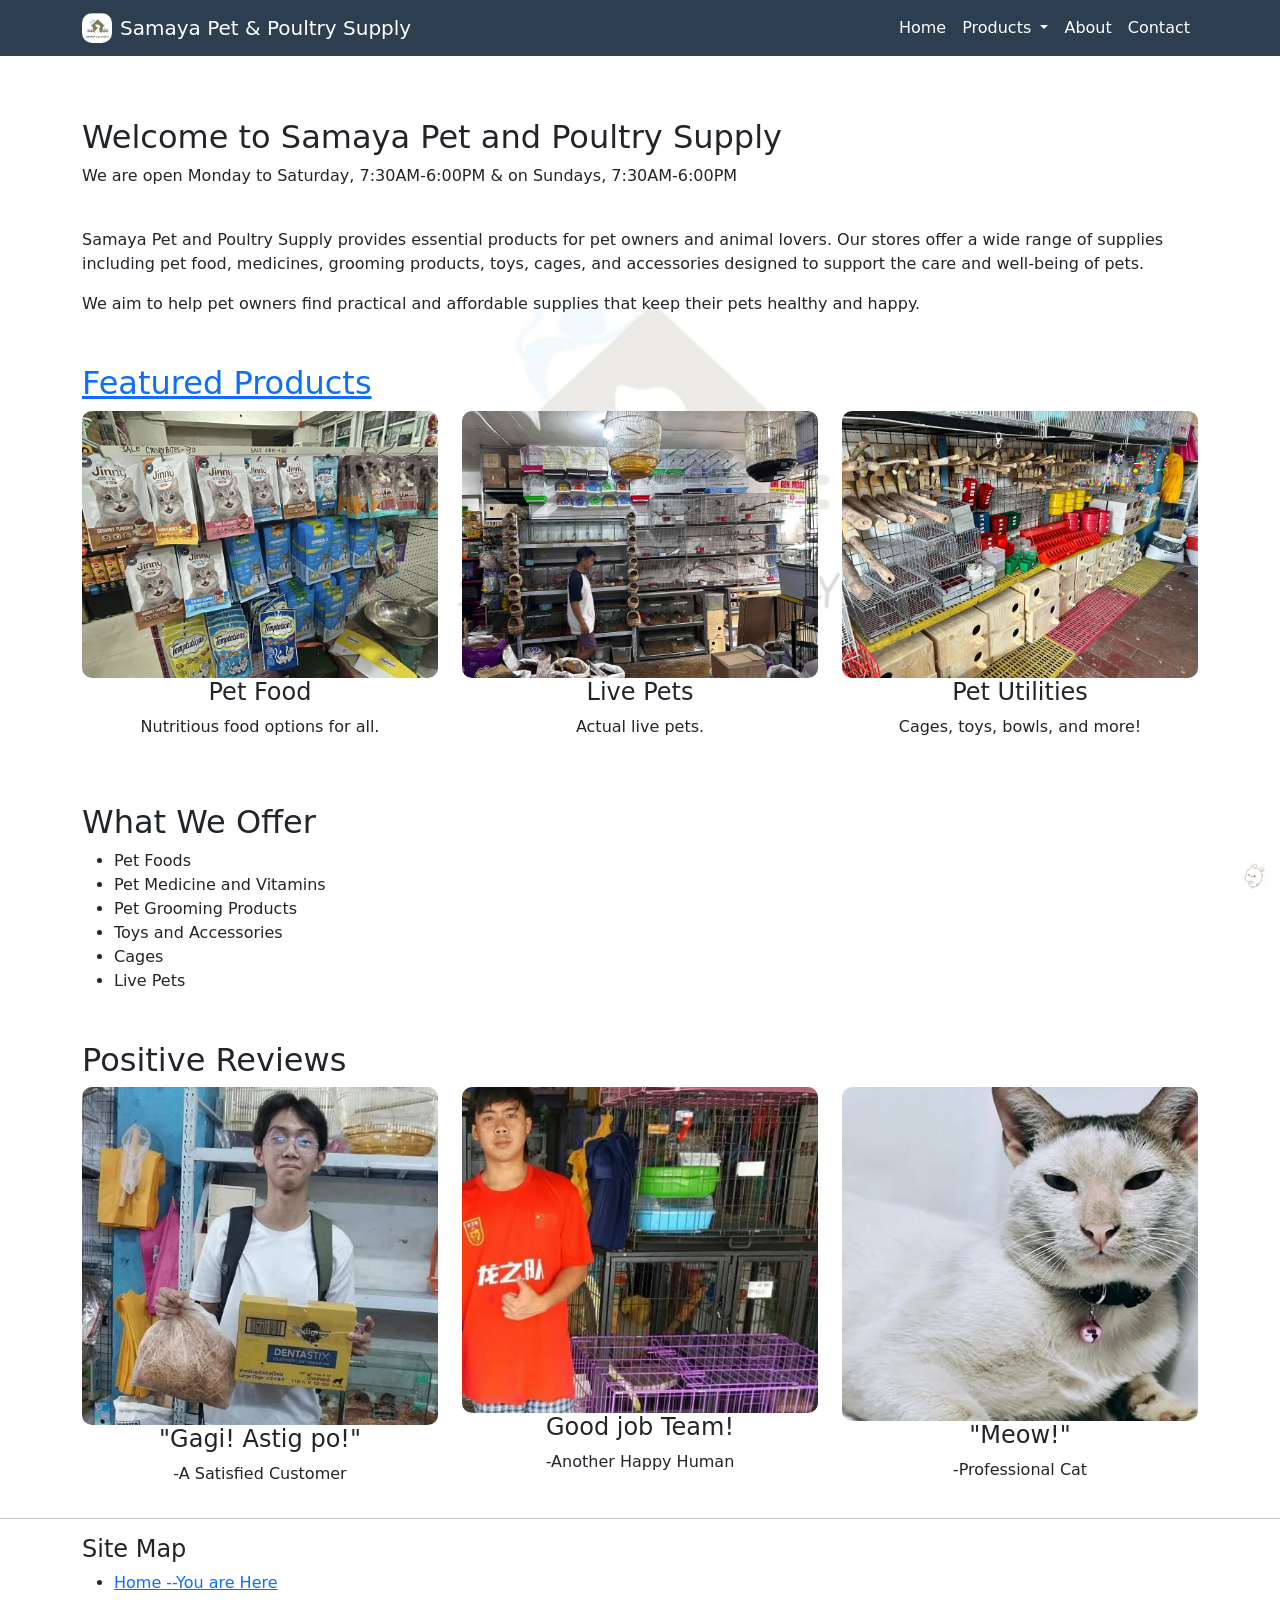
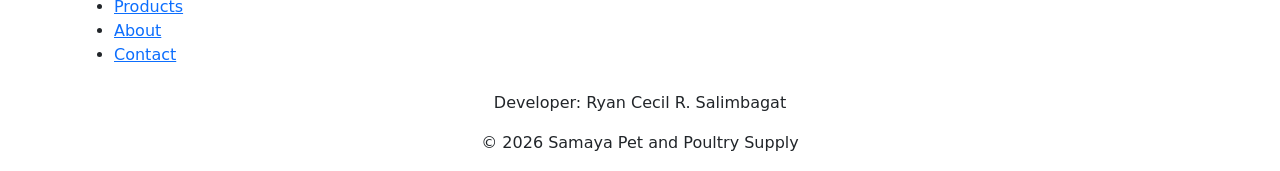
<file: index.html>
<!DOCTYPE html>
<html lang="en">
<head>
<meta charset="UTF-8">
<meta name="viewport" content="width=device-width, initial-scale=1.0">
<title>Samaya Pet and Poultry Supply | Home</title>

<link rel="stylesheet" href="css/style.css">
<link href="https://cdn.jsdelivr.net/npm/bootstrap@5.3.2/dist/css/bootstrap.min.css" rel="stylesheet">
</head>

<body>

<!-- NAVBAR -->
<nav class="navbar navbar-expand-lg navbar-dark sp-navbar fixed-top">
  <div class="container">

    <img src="images/samaya-profile-pic.jpg" alt="logo" width="30" height="30" class="me-2">

    <a class="navbar-brand" href="index.html">Samaya Pet & Poultry Supply</a>

    <button class="navbar-toggler" type="button" data-bs-toggle="collapse" data-bs-target="#spMenu">
      <span class="navbar-toggler-icon"></span>
    </button>

    <div class="collapse navbar-collapse" id="spMenu">
      <ul class="navbar-nav ms-auto">

        <li class="nav-item">
          <a class="nav-link" href="index.html">Home</a>
        </li>

        <li class="nav-item dropdown">
          <a class="nav-link dropdown-toggle" href="#" role="button" data-bs-toggle="dropdown">
            Products
          </a>
          <ul class="dropdown-menu sp-dropdown">
            <li><a class="dropdown-item" href="products.html#food">Food Products</a></li>
            <li><a class="dropdown-item" href="products.html#medicine">Medicine</a></li>
            <li><a class="dropdown-item" href="products.html#toys">Toys and Tools</a></li>
            <li><a class="dropdown-item" href="products.html#habitats">Habitats</a></li>
            <li><a class="dropdown-item" href="products.html#live">Live Creatures</a></li>
          </ul>
        </li>

        <li class="nav-item">
          <a class="nav-link" href="about.html">About</a>
        </li>

        <li class="nav-item">
          <a class="nav-link" href="contact.html">Contact</a>
        </li>

      </ul>
    </div>
  </div>
</nav>




<!-- INTRO -->
<div class="container mt-5">
<h2>Welcome to Samaya Pet and Poultry Supply</h2>
<p>We are open Monday to Saturday, 7:30AM-6:00PM & on Sundays, 7:30AM-6:00PM</p><br>
<p>
Samaya Pet and Poultry Supply provides essential products for pet owners and animal lovers.
Our stores offer a wide range of supplies including pet food, medicines, grooming products,
toys, cages, and accessories designed to support the care and well-being of pets.
</p>

<p>
We aim to help pet owners find practical and affordable supplies that keep their pets healthy and happy.
</p>
</div>

<!-- FEATURED -->
<div class="container mt-5">
<h2><a href="https://rcrs1234.github.io/samaya-website/products.html">Featured Products</a></h2>

<div class="row">

<div class="col-md-4 text-center">
<img src="images/catFoods.png" class="img-fluid popup-img" onclick="openPopup(this)">
<h4>Pet Food</h4>
<p>Nutritious food options for all.</p>
</div>

<div class="col-md-4 text-center">
<img src="images/birds-and-hamsters.jpg" class="img-fluid popup-img" onclick="openPopup(this)">
<h4>Live Pets</h4>
<p>Actual live pets.</p>
</div>

<div class="col-md-4 text-center">
<img src="images/utilities.jpg" class="img-fluid popup-img" onclick="openPopup(this)">
<h4>Pet Utilities</h4>
<p>Cages, toys, bowls, and more!</p>
</div>

</div>
</div>

<!-- SERVICES -->
<div class="container mt-5">
<h2>What We Offer</h2>

<ul>
<li>Pet Foods</li>
<li>Pet Medicine and Vitamins</li>
<li>Pet Grooming Products</li>
<li>Toys and Accessories</li>
<li>Cages</li>
<li>Live Pets</li>
</ul>
</div>

<!-- REVIEWS -->
<div class="container mt-5">
<h2>Positive Reviews</h2>

<div class="row">

<div class="col-md-4 text-center">
<img src="images/charlesA.jpg" class="img-fluid popup-img" onclick="openPopup(this)">
<h4>"Gagi! Astig po!"</h4>
<p>-A Satisfied Customer</p>
</div>

<div class="col-md-4 text-center">
<img src="images/RedShirt.jpg" class="img-fluid popup-img" onclick="openPopup(this)">
<h4>Good job Team!</h4>
<p>-Another Happy Human</p>
</div>

<div class="col-md-4 text-center">
<img src="images/DemureCat.jpg" class="img-fluid popup-img" onclick="openPopup(this)">
<h4>"Meow!"</h4>
<p>-Professional Cat</p>
</div>

</div>
</div>

<hr>

<!-- SITE MAP -->
<div class="container">
<h4>Site Map</h4>
<ul>
<li><a href="index.html">Home      --You are Here</a></li>
<li><a href="products.html">Products</a></li>
<li><a href="about.html">About</a></li>
<li><a href="contact.html">Contact</a></li>
</ul>
</div>

<!-- FOOTER -->
<footer class="text-center mt-4">
<p>Developer: Ryan Cecil R. Salimbagat</p>
<p>© 2026 Samaya Pet and Poultry Supply</p>
</footer>

<!-- POPUP -->
<div id="imagePopup" class="popup">
<span class="close" onclick="closePopup()">&times;</span>
<img class="popup-content" id="popupImage">
</div>



<script>
function openPopup(img) {
  document.getElementById("imagePopup").style.display = "block";
  document.getElementById("popupImage").src = img.src;
}

function closePopup() {
  document.getElementById("imagePopup").style.display = "none";
}
</script>

<script src="https://cdn.jsdelivr.net/npm/bootstrap@5.3.2/dist/js/bootstrap.bundle.min.js"></script>
  
<div class="gif-container">
  <img src="images/bunnyGif.gif" alt="GIF" width="30" height="30">
</div>
 
</body>
</html>
</file>
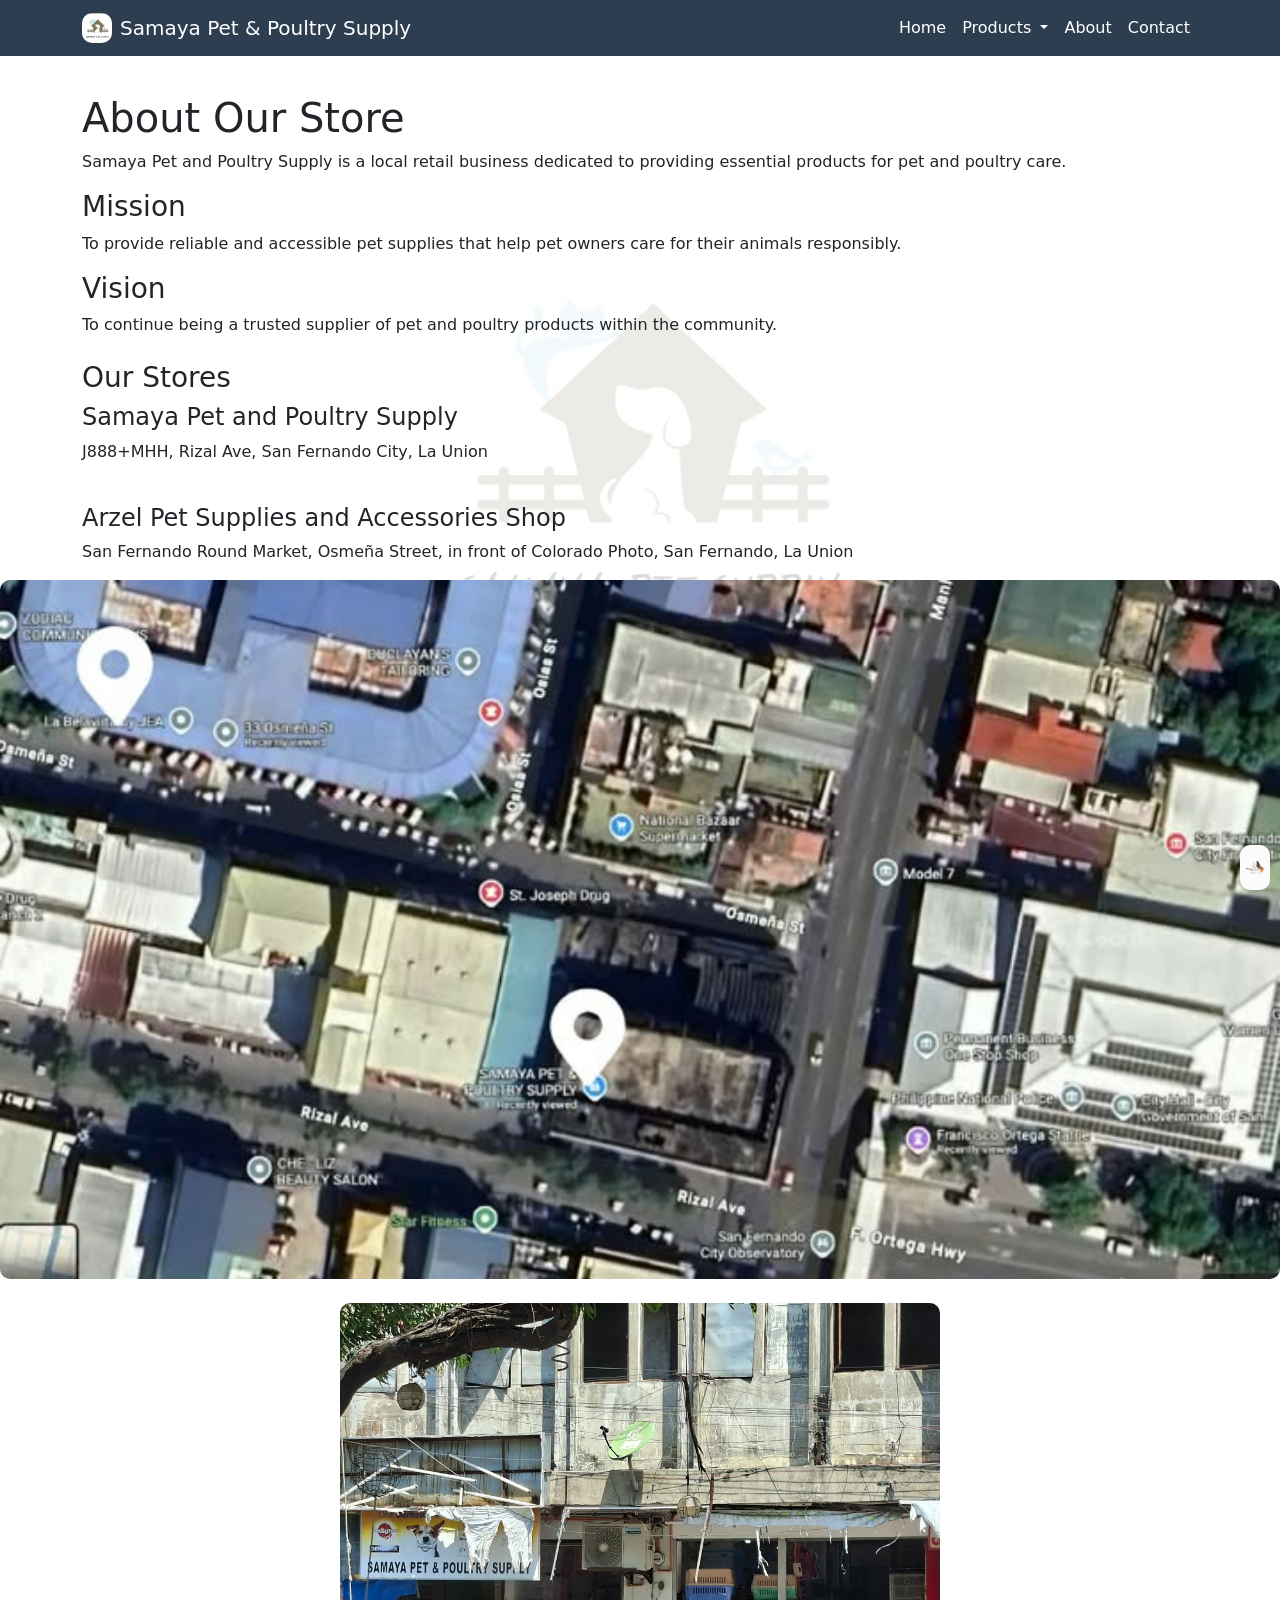
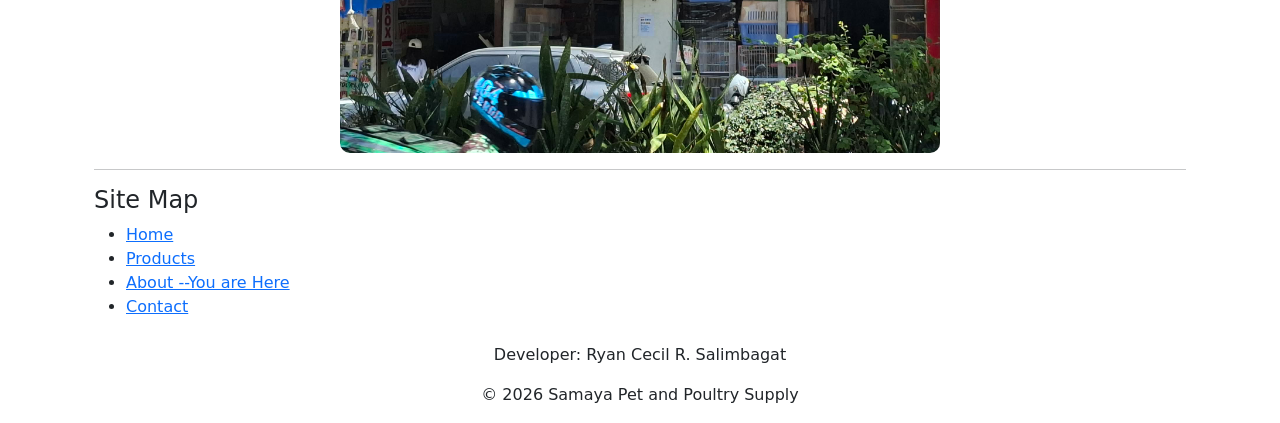
<file: about.html>
<!DOCTYPE html>
<html>
<head>

<title>About | Samaya Pet and Poultry Supply</title>

<link rel="stylesheet" href="css/style.css">
<link href="https://cdn.jsdelivr.net/npm/bootstrap@5.3.2/dist/css/bootstrap.min.css" rel="stylesheet">

</head>
<body>

<nav class="navbar navbar-expand-lg navbar-dark sp-navbar fixed-top">
  <div class="container">

    <img src="images/samaya-profile-pic.jpg" alt="logo" width="30" height="30" class="me-2">

    <a class="navbar-brand" href="index.html">Samaya Pet & Poultry Supply</a>

    <button class="navbar-toggler" type="button" data-bs-toggle="collapse" data-bs-target="#spMenu">
      <span class="navbar-toggler-icon"></span>
    </button>

    <div class="collapse navbar-collapse" id="spMenu">
      <ul class="navbar-nav ms-auto">

        <li class="nav-item">
          <a class="nav-link" href="index.html">Home</a>
        </li>

        <li class="nav-item dropdown">
          <a class="nav-link dropdown-toggle" href="#" role="button" data-bs-toggle="dropdown">
            Products
          </a>
          <ul class="dropdown-menu sp-dropdown">
            <li><a class="dropdown-item" href="products.html#food">Food Products</a></li>
            <li><a class="dropdown-item" href="products.html#medicine">Medicine</a></li>
            <li><a class="dropdown-item" href="products.html#toys">Toys and Tools</a></li>
            <li><a class="dropdown-item" href="products.html#habitats">Habitats</a></li>
            <li><a class="dropdown-item" href="products.html#live">Live Creatures</a></li>
          </ul>
        </li>

        <li class="nav-item">
          <a class="nav-link" href="about.html">About</a>
        </li>

        <li class="nav-item">
          <a class="nav-link" href="contact.html">Contact</a>
        </li>

      </ul>
    </div>
  </div>
</nav>

<div class="container mt-4">

<h1>About Our Store</h1>

<p>
Samaya Pet and Poultry Supply is a local retail business dedicated to providing essential products for pet and poultry care.
</p>

<h3>Mission</h3>

<p>
To provide reliable and accessible pet supplies that help pet owners care for their animals responsibly.
</p>

<h3>Vision</h3>

<p>
To continue being a trusted supplier of pet and poultry products within the community.
</p></div>
 
<div class="container mt-4">
<h3>Our Stores</h3>
<h4>Samaya Pet and Poultry Supply</h4>
<p>J888+MHH, Rizal Ave, San Fernando City, La Union</p>
  <br>
<h4>Arzel Pet Supplies and Accessories Shop</h4>
<p>San Fernando Round Market, Osmeña Street, in front of Colorado Photo, San Fernando, La Union</p>
</div>

<img src="images/map.jpg" width="100%" class="img-fluid popup-img" onclick="openPopup(this)">



</div>
 <!-- SLIDESHOW -->
<div class="container mt-4">
<div class="slideshow-container">
  <img class="slide" src="images/storeExterior.jpg">
<img class="slide" src="images/storeInterior1">
<img class="slide" src="images/storeInterior2">
  <img class="slide" src="images/arzelExterior">
</div>
<div class="container">

  <hr>
<h4>Site Map</h4>

<ul>
<li><a href="index.html">Home</a></li>
<li><a href="products.html">Products</a></li>
<li><a href="about.html">About     --You are Here</a></li>
<li><a href="contact.html">Contact</a></li>
</ul>

</div>

<footer class="text-center mt-4">
<p>Developer: Ryan Cecil R. Salimbagat</p>
<p>© 2026 Samaya Pet and Poultry Supply</p>
</footer>

  <div id="imagePopup" class="popup">
<span class="close" onclick="closePopup()">&times;</span>
<img class="popup-content" id="popupImage">
</div>
 
  <script src="js/slider.js"></script>
  <div class="gif-container">
  <img src="images/birdGif.gif" alt="GIF" width="30" height="30">
</div>
  <script>
function openPopup(img) {
  document.getElementById("imagePopup").style.display = "block";
  document.getElementById("popupImage").src = img.src;
}

function closePopup() {
  document.getElementById("imagePopup").style.display = "none";
}
</script>
  <script src="https://cdn.jsdelivr.net/npm/bootstrap@5.3.2/dist/js/bootstrap.bundle.min.js"></script>
</body>
 
</html>
</file>
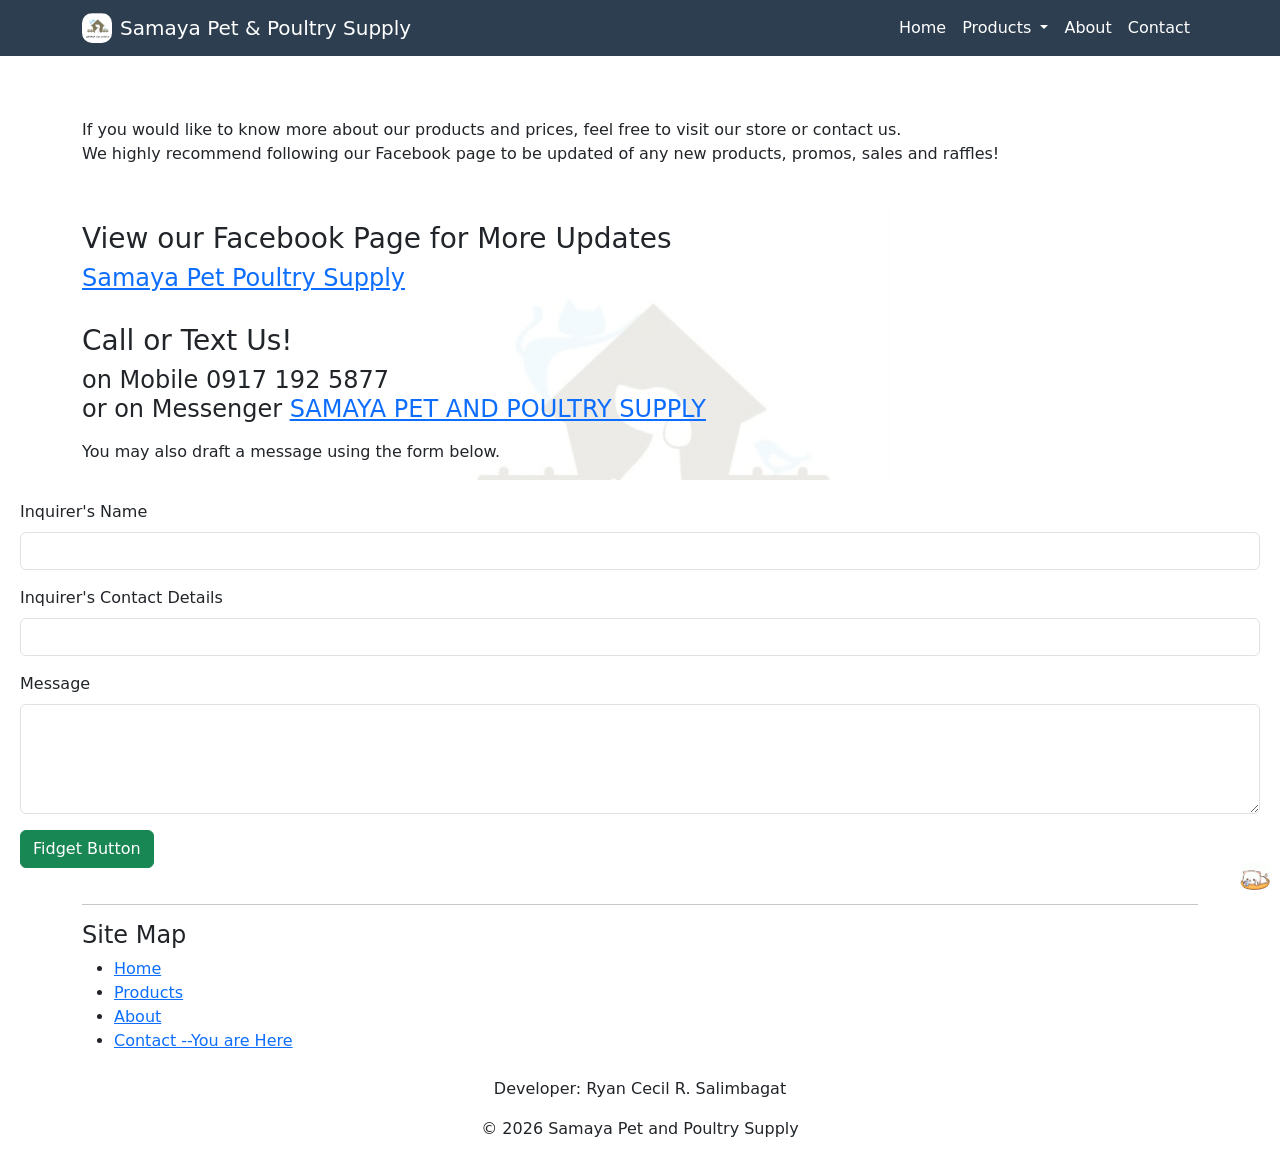
<file: contact.html>
<!DOCTYPE html>
<html>
<head>

<title>Contact | Samaya Pet and Poultry Supply</title>

<link rel="stylesheet" href="css/style.css">
<link href="https://cdn.jsdelivr.net/npm/bootstrap@5.3.2/dist/css/bootstrap.min.css" rel="stylesheet">

</head>
<body>
<nav class="navbar navbar-expand-lg navbar-dark sp-navbar fixed-top">
  <div class="container">

    <img src="images/samaya-profile-pic.jpg" alt="logo" width="30" height="30" class="me-2">

    <a class="navbar-brand" href="index.html">Samaya Pet & Poultry Supply</a>

    <button class="navbar-toggler" type="button" data-bs-toggle="collapse" data-bs-target="#spMenu">
      <span class="navbar-toggler-icon"></span>
    </button>

    <div class="collapse navbar-collapse" id="spMenu">
      <ul class="navbar-nav ms-auto">

        <li class="nav-item">
          <a class="nav-link" href="index.html">Home</a>
        </li>

        <li class="nav-item dropdown">
          <a class="nav-link dropdown-toggle" href="#" role="button" data-bs-toggle="dropdown">
            Products
          </a>
          <ul class="dropdown-menu sp-dropdown">
            <li><a class="dropdown-item" href="products.html#food">Food Products</a></li>
            <li><a class="dropdown-item" href="products.html#medicine">Medicine</a></li>
            <li><a class="dropdown-item" href="products.html#toys">Toys and Tools</a></li>
            <li><a class="dropdown-item" href="products.html#habitats">Habitats</a></li>
            <li><a class="dropdown-item" href="products.html#live">Live Creatures</a></li>
          </ul>
        </li>

        <li class="nav-item">
          <a class="nav-link" href="about.html">About</a>
        </li>

        <li class="nav-item">
          <a class="nav-link" href="contact.html">Contact</a>
        </li>

      </ul>
    </div>
  </div>
</nav>

<div class="container mt-5">
  <p>
If you would like to know more about our products and prices, feel free to visit our store
or contact us.<br>
    We highly recommend following our Facebook page to be updated of any new products, promos, sales and raffles!
</p>
<p><br>
  <h3>View our Facebook Page for More Updates</h3>
  <h4><a href="https://www.facebook.com/arzel2007">Samaya Pet Poultry Supply</a></h4><br>
  <h3>Call or Text Us!<br></h3>
  <h4>on Mobile 0917 192 5877<br>
  or on Messenger <a href="https://www.facebook.com/messages/t/arzel2007/">SAMAYA PET AND POULTRY SUPPLY</a></p></h4>
  
<p>
You may also draft a message using the form below. 
</p>
</div>
  
<form>

<div class="mb-3">
<label class="form-label">Inquirer's Name</label>
<input type="text" class="form-control" required>
</div>

<div class="mb-3">
<label class="form-label">Inquirer's Contact Details </label>
<input type="text" class="form-control" required>
</div>

<div class="mb-3">
<label class="form-label">Message</label>
<textarea class="form-control" rows="4" required></textarea>
</div>

<button type="submit" class="btn btn-success">
Fidget Button
</button>

</form>
<div class="container">

  <hr>
<h4>Site Map</h4>

<ul>
<li><a href="index.html">Home</a></li>
<li><a href="products.html">Products</a></li>
<li><a href="about.html">About</a></li>
<li><a href="contact.html">Contact   --You are Here</a></li>
</ul>

</div>
  <footer class="text-center mt-4">
<p>Developer: Ryan Cecil R. Salimbagat</p>
<p>© 2026 Samaya Pet and Poultry Supply</p>
</footer>  

  <script src="js/slider.js"></script>
  <div class="gif-container">
  <img src="images/catGif.gif" alt="GIF" width="30" height="30">
</div>
  <script>
function openPopup(img) {
  document.getElementById("imagePopup").style.display = "block";
  document.getElementById("popupImage").src = img.src;
}

function closePopup() {
  document.getElementById("imagePopup").style.display = "none";
}
</script>
  <script src="https://cdn.jsdelivr.net/npm/bootstrap@5.3.2/dist/js/bootstrap.bundle.min.js"></script>
</body></html>
</file>
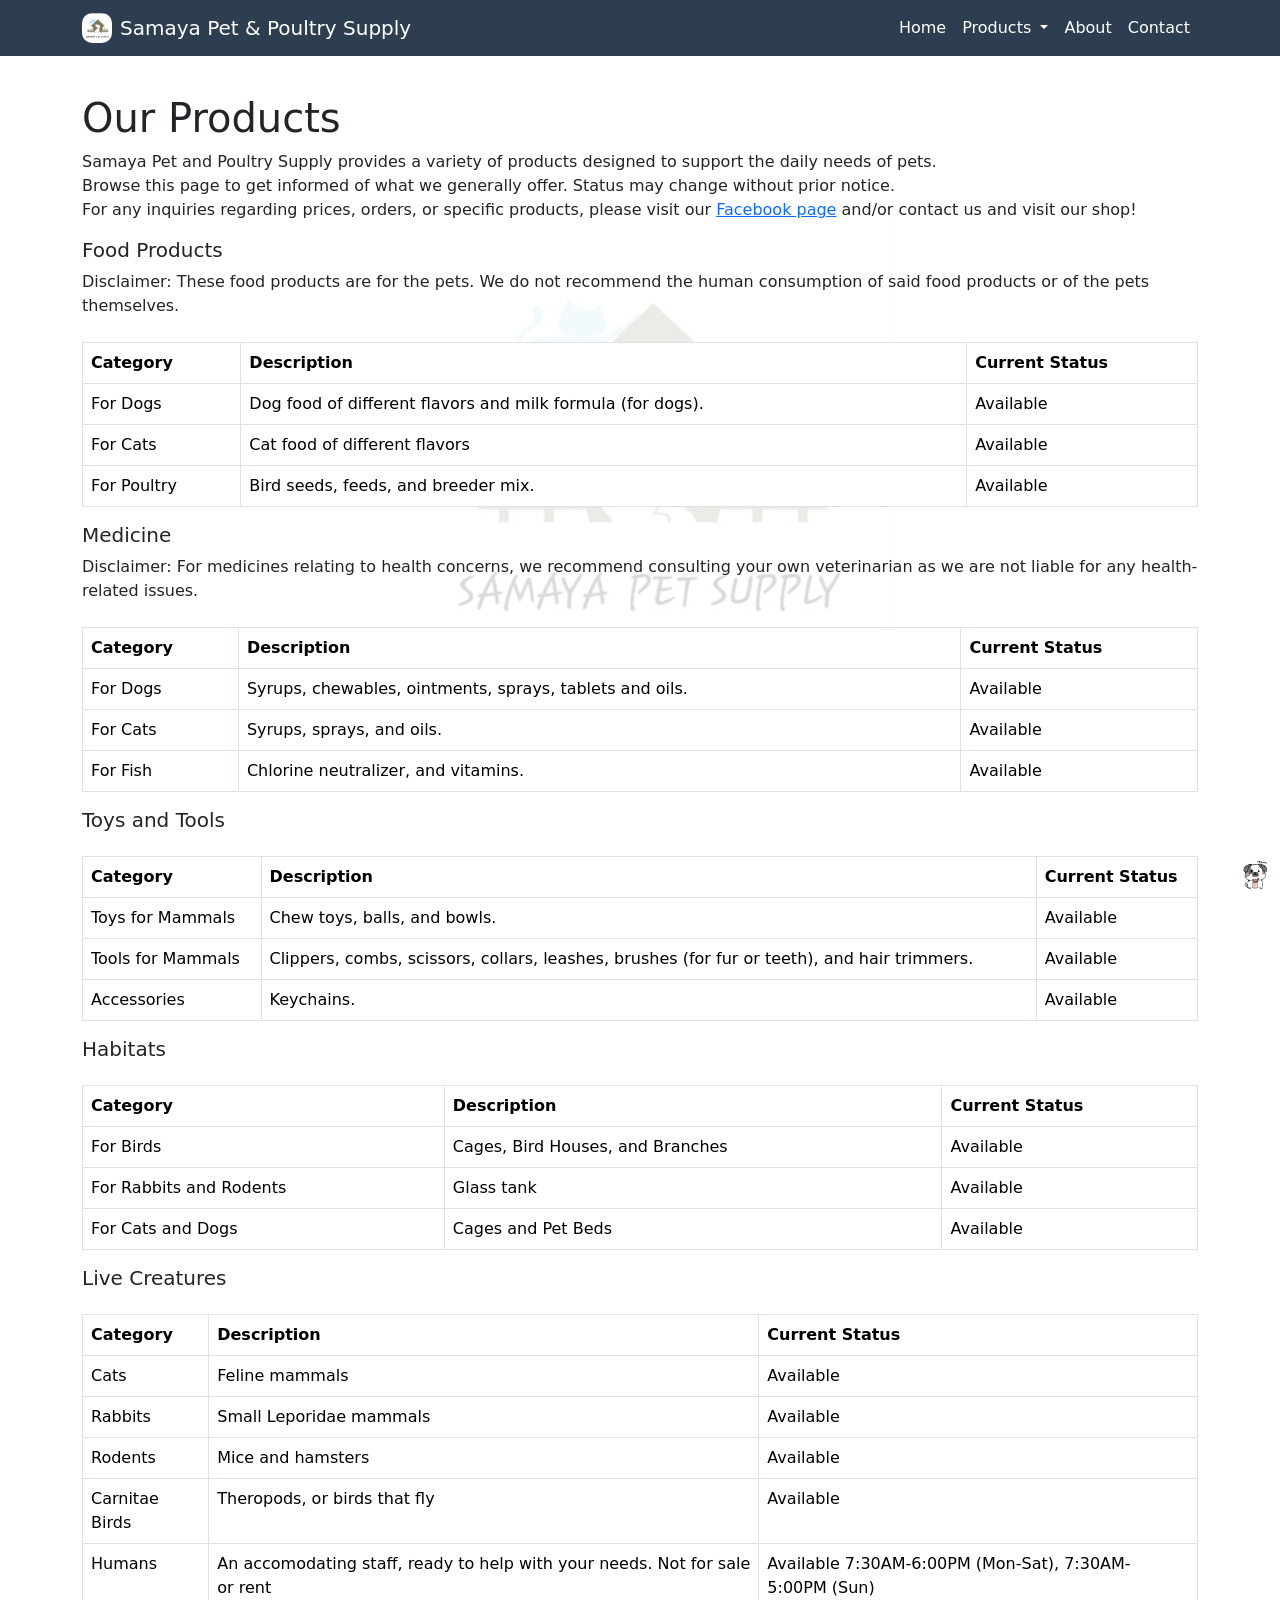
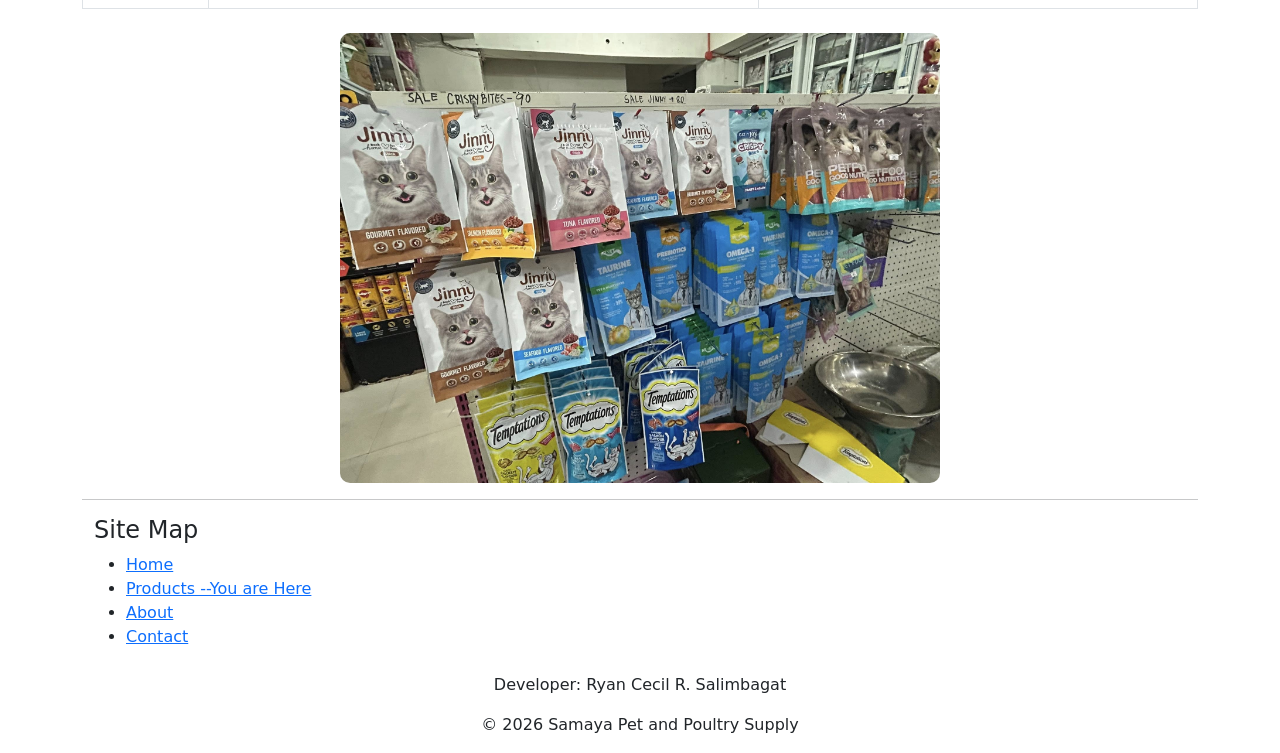
<file: products.html>
<!DOCTYPE html>
<html>
<head>

<title>Products | Samaya Pet and Poultry Supply</title>

<link rel="stylesheet" href="css/style.css">
<link href="https://cdn.jsdelivr.net/npm/bootstrap@5.3.2/dist/css/bootstrap.min.css" rel="stylesheet">

</head>
<body>
<nav class="navbar navbar-expand-lg navbar-dark sp-navbar fixed-top">
  <div class="container">

    <img src="images/samaya-profile-pic.jpg" alt="logo" width="30" height="30" class="me-2">

    <a class="navbar-brand" href="index.html">Samaya Pet & Poultry Supply</a>

    <button class="navbar-toggler" type="button" data-bs-toggle="collapse" data-bs-target="#spMenu">
      <span class="navbar-toggler-icon"></span>
    </button>

    <div class="collapse navbar-collapse" id="spMenu">
      <ul class="navbar-nav ms-auto">

        <li class="nav-item">
          <a class="nav-link" href="index.html">Home</a>
        </li>

        <li class="nav-item dropdown">
          <a class="nav-link dropdown-toggle" href="#" role="button" data-bs-toggle="dropdown">
            Products
          </a>
          <ul class="dropdown-menu sp-dropdown">
            <li><a class="dropdown-item" href="products.html#food">Food Products</a></li>
            <li><a class="dropdown-item" href="products.html#medicine">Medicine</a></li>
            <li><a class="dropdown-item" href="products.html#toys">Toys and Tools</a></li>
            <li><a class="dropdown-item" href="products.html#habitats">Habitats</a></li>
            <li><a class="dropdown-item" href="products.html#live">Live Creatures</a></li>
          </ul>
        </li>

        <li class="nav-item">
          <a class="nav-link" href="about.html">About</a>
        </li>

        <li class="nav-item">
          <a class="nav-link" href="contact.html">Contact</a>
        </li>

      </ul>
    </div>
  </div>
</nav>

<div class="container mt-4">

<h1>Our Products</h1>

<p>
Samaya Pet and Poultry Supply provides a variety of products designed to support the daily needs of pets.<br>
  Browse this page to get informed of what we generally offer. Status may change without prior notice.<br>
For any inquiries regarding prices, orders, or specific products, please visit our <a href="https://www.facebook.com/arzel2007">Facebook page</a> and/or contact us and visit our shop!
</p>


<map name="petmap">

<area shape="rect" coords="0,0,200,200" href="#" alt="Dog">
<area shape="rect" coords="200,0,400,200" href="#" alt="Cat">
<area shape="rect" coords="400,0,600,200" href="#" alt="Bird">

</map>

  <h5 id="food">Food Products</h5>
  <p>Disclaimer: These food products are for the pets. We do not recommend the human consumption of said food products or of the pets themselves.</p>
<table class="table table-bordered mt-4">
  <tr> <th>Category</th> <th>Description</th> <th>Current Status</th> </tr>
  <tr> <td>For Dogs</td> <td>Dog food of different flavors and milk formula (for dogs).</td> <td>Available</td> </tr>
  <tr> <td>For Cats</td> <td>Cat food of different flavors</td> <td>Available</td> </tr>
  <tr> <td>For Poultry</td> <td>Bird seeds, feeds, and breeder mix.</td> <td>Available</td> </tr>
</table>
<h5 id="medicine"> Medicine </h5>
  <p>Disclaimer: For medicines relating to health concerns, we recommend consulting your own veterinarian as we are not liable for any health-related issues.</p>
<table class="table table-bordered mt-4">
  <tr> <th>Category</th> <th>Description</th> <th>Current Status</th> </tr>
  <tr> <td>For Dogs</td> <td>Syrups, chewables, ointments, sprays, tablets and oils.</td> <td>Available</td> </tr>
  <tr> <td>For Cats</td> <td>Syrups, sprays, and oils.</td> <td>Available</td> </tr>
  <tr> <td>For Fish</td> <td>Chlorine neutralizer, and vitamins.</td> <td>Available</td> </tr>
</table>
<h5 id="toys"> Toys and Tools </h5>
<table class="table table-bordered mt-4">
  <tr> <th>Category</th> <th>Description</th> <th>Current Status</th> </tr>
  <tr> <td>Toys for Mammals</td> <td>Chew toys, balls, and bowls.</td> <td>Available</td> </tr>
  <tr> <td>Tools for Mammals</td> <td>Clippers, combs, scissors, collars, leashes, brushes (for fur or teeth), and hair trimmers.</td> <td>Available</td> </tr>
  <tr> <td>Accessories</td> <td>Keychains.</td> <td>Available</td> </tr>
  
</table>
<h5 id="habitats"> Habitats </h5>
<table class="table table-bordered mt-4">
  <tr> <th>Category</th> <th>Description</th> <th>Current Status</th> </tr>
  <tr> <td>For Birds</td> <td>Cages, Bird Houses, and Branches</td> <td>Available</td> </tr>
  <tr> <td>For Rabbits and Rodents</td> <td>Glass tank</td> <td>Available</td> </tr>
  <tr> <td>For Cats and Dogs</td> <td>Cages and Pet Beds</td> <td>Available</td> </tr>
  
</table>
<h5 id="live"> Live Creatures </h5>
<table class="table table-bordered mt-4">
  <tr> <th>Category</th> <th>Description</th> <th>Current Status</th> </tr>
  <tr> <td>Cats</td> <td>Feline mammals</td> <td>Available</td> </tr>
  <tr> <td>Rabbits</td> <td>Small Leporidae mammals</td> <td>Available</td> </tr>
  <tr> <td>Rodents</td> <td>Mice and hamsters</td> <td>Available</td> </tr>
  <tr> <td>Carnitae Birds</td> <td>Theropods, or birds that fly</td> <td>Available</td> </tr>
  <tr> <td>Humans</td> <td>An accomodating staff, ready to help with your needs. Not for sale or rent</td> <td>Available 7:30AM-6:00PM (Mon-Sat), 7:30AM-5:00PM (Sun)</td> </tr>
</table>





</div>
<!-- SLIDESHOW -->
<div class="container mt-4">
<div class="slideshow-container">
  <img class="slide" src="images/catFoods.png">
<img class="slide" src="images/utilities.jpg">
  <img class="slide" src="images/birds-and-hamsters.jpg">
</div>
<hr>

<div class="container">

<h4>Site Map</h4>

<ul>
<li><a href="index.html">Home</a></li>
<li><a href="products.html">Products  --You are Here</a></li>
<li><a href="about.html">About</a></li>
<li><a href="contact.html">Contact</a></li>
</ul>

</div>

<footer class="text-center mt-4">
<p>Developer: Ryan Cecil R. Salimbagat</p>
<p>© 2026 Samaya Pet and Poultry Supply</p>
</footer>

  <script src="js/slider.js"></script>
  <div class="gif-container">
  <img src="images/dogGif.gif" alt="GIF" width="30" height="30">
</div>
  <script>
function openPopup(img) {
  document.getElementById("imagePopup").style.display = "block";
  document.getElementById("popupImage").src = img.src;
}

function closePopup() {
  document.getElementById("imagePopup").style.display = "none";
}
</script>
  <script src="https://cdn.jsdelivr.net/npm/bootstrap@5.3.2/dist/js/bootstrap.bundle.min.js"></script>
</body>
</html>
</file>
<file: css/style.css>
body{
font-family: Arial, sans-serif;
background-image: linear-gradient(rgba(255,255,255,0.85), rgba(255,255,255,0.85)), url("../images/ProfilePic.jpg");
background-size: 500px;
background-position: center;
background-repeat: no-repeat;
background-attachment: fixed;
  padding-top:70px;
}

img{

border-radius:10px;

}
:target{
background-color: rgba(44,110,213,0.15);
padding:10px;
border-radius:8px;
transition:0.4s;
}
img:hover{

opacity:0.9;
box-shadow:0px 0px 10px gray;

}

table{

background:white;

}

form{

background:white;
padding:20px;
border-radius:10px;

}
:root{
--dark-blue:#003A8F;
--medium-blue:#2C6ED5;
--light-blue:#E8F1FF;
}

/* Navbar */
.custom-navbar{
background-color:var(--dark-blue);
}

/* Navbar links */
.navbar-nav .nav-link{
color:white !important;
font-weight:500;
}

/* Hover effect */
.navbar-nav .nav-link:hover{
color:var(--light-blue) !important;
}

/* Dropdown menu styling */
.dropdown-menu{
border-radius:8px;
}

.dropdown-item:hover{
background-color:var(--light-blue);
color:var(--dark-blue);
}

.popup{
display:none;
position:fixed;
z-index:999;
padding-top:100px;
left:0;
top:0;
width:100%;
height:100%;
background-color:rgba(0,0,0,0.8);
}

.popup-content{
margin:auto;
display:block;
max-width:80%;
border-radius:10px;
}

.close{
position:absolute;
top:40px;
right:60px;
color:white;
font-size:40px;
cursor:pointer;
}

.slideshow-container {
  width: 100%;
  max-width: 600px;
  margin: auto;
}

.slide {
  width: 100%;
  display: none;
  border-radius: 10px;
}
.gif-container {
  position: fixed;
  bottom: 10px;
  right: 10px;
  z-index: 1000;
}
.gif-container img {
  width: 30px;
  height: auto;
  opacity: 1;
}

.logo-item {
  list-style: none;
  display: inline-block;
}
.logo-item img {
  width: 50px;
  height: auto;
  opacity: 0.7;
}


.sp-navbar {
  background-color: #2c3e50;
}


.sp-dropdown {
  border-radius: 10px;
}


html {
  scroll-behavior: smooth;
}


html {
  scroll-padding-top: 80px;
}
</file>
